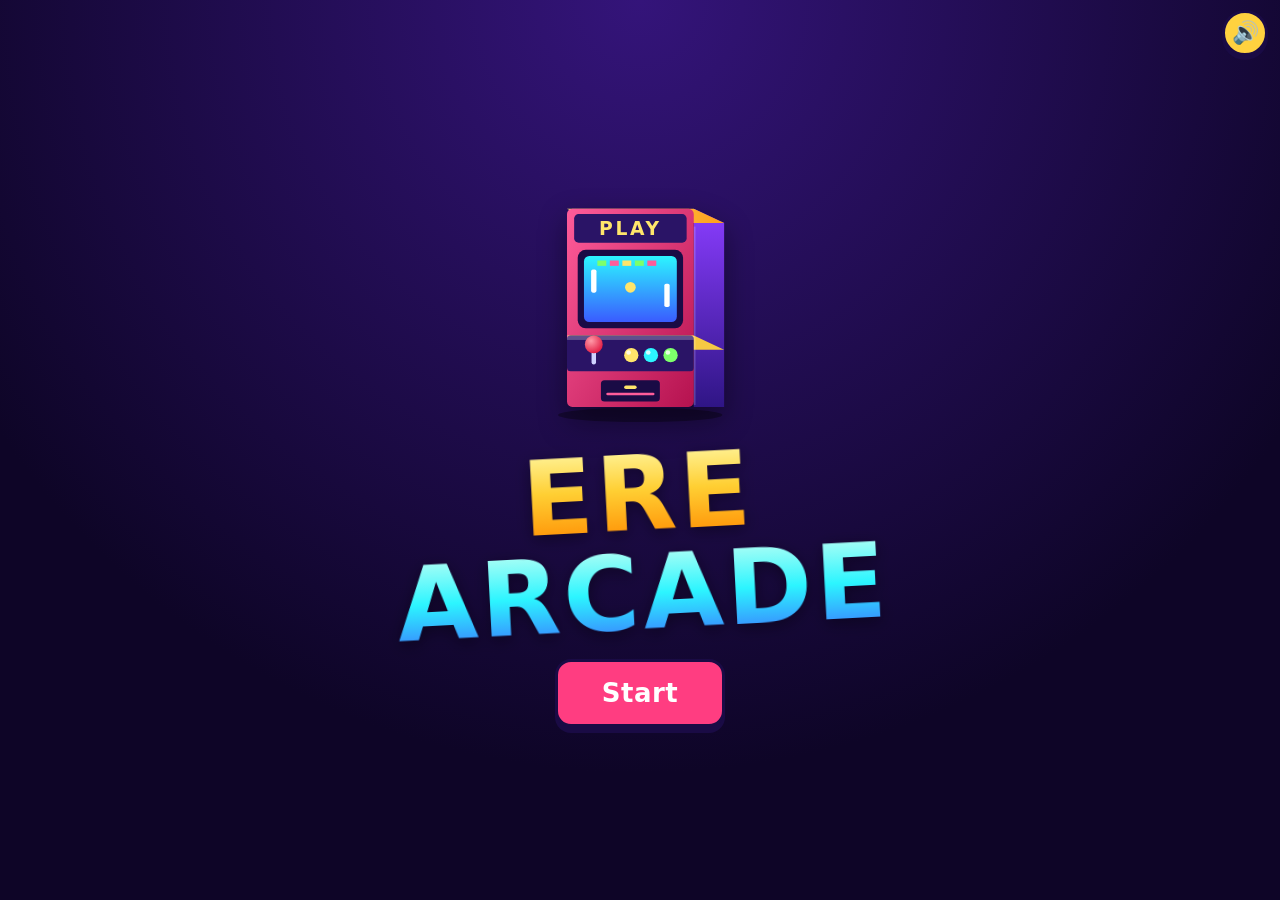
<file: index.html>
<!DOCTYPE html>
<html lang="en">
<head>
<meta charset="UTF-8">
<meta name="viewport" content="width=device-width, initial-scale=1, maximum-scale=1, user-scalable=no, viewport-fit=cover">
<meta name="theme-color" content="#1a0b45">
<title>ERE Arcade</title>
<link rel="stylesheet" href="p10.css">
</head>
<body>
<div id="app">
  <button id="muteBtn" class="icon-btn" aria-label="Mute or unmute sound" title="Sound">🔊</button>

  <!-- Welcome -->
  <section id="welcome" class="screen active">
    <svg class="cab" viewBox="0 0 220 280" role="img" aria-label="Arcade machine">
      <defs>
        <linearGradient id="gBody" x1="0" y1="0" x2="1" y2="1"><stop offset="0" stop-color="#ff5c9a"/><stop offset="1" stop-color="#b5124f"/></linearGradient>
        <linearGradient id="gSide" x1="0" y1="0" x2="0" y2="1"><stop offset="0" stop-color="#8a3dff"/><stop offset="1" stop-color="#2f1585"/></linearGradient>
        <linearGradient id="gTop" x1="0" y1="0" x2="1" y2="0"><stop offset="0" stop-color="#ffe56b"/><stop offset="1" stop-color="#ff9f1c"/></linearGradient>
        <linearGradient id="gScr" x1="0" y1="0" x2="0" y2="1"><stop offset="0" stop-color="#2cf5ff"/><stop offset="1" stop-color="#3a5bff"/></linearGradient>
        <radialGradient id="gBall" cx=".35" cy=".3" r=".8"><stop offset="0" stop-color="#ff9aa8"/><stop offset="1" stop-color="#e0103a"/></radialGradient>
      </defs>
      <ellipse cx="110" cy="271" rx="92" ry="8" fill="rgba(0,0,0,.35)"/>
      <polygon points="170,40 204,56 204,262 170,262" fill="url(#gSide)"/>
      <polygon points="28,40 170,40 204,56 62,56" fill="url(#gTop)"/>
      <rect x="28" y="40" width="142" height="222" rx="6" fill="url(#gBody)"/>
      <rect x="36" y="46" width="126" height="32" rx="5" fill="#2a1466"/>
      <text x="99" y="69" text-anchor="middle" font-size="21" font-weight="900" fill="#ffe56b" font-family="Arial Rounded MT Bold,Trebuchet MS,system-ui,sans-serif" letter-spacing="3">PLAY</text>
      <rect x="40" y="86" width="118" height="88" rx="9" fill="#1a0b45"/>
      <rect x="47" y="93" width="104" height="74" rx="6" fill="url(#gScr)"/>
      <rect x="55" y="108" width="6" height="26" rx="2" fill="#fff"/><rect x="137" y="124" width="6" height="26" rx="2" fill="#fff"/>
      <circle cx="99" cy="128" r="6" fill="#ffe56b"/>
      <rect x="62" y="98" width="10" height="6" fill="#7dff6b"/><rect x="76" y="98" width="10" height="6" fill="#ff5c9a"/><rect x="90" y="98" width="10" height="6" fill="#ffe56b"/><rect x="104" y="98" width="10" height="6" fill="#7dff6b"/><rect x="118" y="98" width="10" height="6" fill="#ff5c9a"/>
      <polygon points="28,182 170,182 204,198 62,198" fill="#ffd23f" opacity=".95"/>
      <rect x="28" y="182" width="142" height="40" rx="4" fill="#2a1466"/>
      <rect x="28" y="182" width="142" height="5" fill="rgba(255,255,255,.25)"/>
      <line x1="58" y1="212" x2="58" y2="196" stroke="#cfd3ff" stroke-width="5" stroke-linecap="round"/>
      <circle cx="58" cy="192" r="10" fill="url(#gBall)"/>
      <circle cx="100" cy="204" r="8" fill="#ffe56b"/><circle cx="122" cy="204" r="8" fill="#2cf5ff"/><circle cx="144" cy="204" r="8" fill="#7dff6b"/>
      <circle cx="97" cy="201" r="2.6" fill="rgba(255,255,255,.8)"/><circle cx="119" cy="201" r="2.6" fill="rgba(255,255,255,.8)"/><circle cx="141" cy="201" r="2.6" fill="rgba(255,255,255,.8)"/>
      <rect x="66" y="232" width="66" height="24" rx="4" fill="#1a0b45"/>
      <rect x="92" y="238" width="14" height="4" rx="2" fill="#ffe56b"/><rect x="72" y="246" width="54" height="3" rx="1.5" fill="#ff5c9a"/>
      <rect x="170" y="60" width="2" height="200" fill="rgba(255,255,255,.18)"/>
    </svg>
    <h1 class="logo"><span>ERE</span><span>ARCADE</span></h1>
    <button class="btn pink big" id="startBtn">Start</button>
  </section>

  <!-- Character selection -->
  <section id="select" class="screen">
    <h2 class="title">Pick your face</h2>
    <div class="players">
      <div class="pick" data-p="0">
        <h3 class="p1">Choose your character</h3>
        <div class="cards" id="cards0"></div>
      </div>
    </div>
    <div class="row">
      <button class="btn ghost" data-go="welcome">Back</button>
      <button class="btn cyan" id="toGames" disabled>Choose a game</button>
    </div>
  </section>

  <!-- Game selection -->
  <section id="games" class="screen">
    <h2 class="title">Pick a game</h2>
    <div class="gamecards">
      <button class="gcard flappy" data-game="flappy">
        <b>Flappy</b>
        <small>Tap to flap through the pipes</small>
        <i class="best" id="bestF"></i>
      </button>
      <button class="gcard dino" data-game="dino">
        <b>Dino</b>
        <small>Jump the cacti and flying birds</small>
        <i class="best" id="bestD"></i>
      </button>
      <button class="gcard messi" data-game="messi">
        <b>Ankara Messi</b>
        <small>Dribble past the defenders and score</small>
      </button>
    </div>
    <button class="btn ghost" data-go="select">Back</button>
  </section>

  <!-- Gameplay -->
  <section id="play" class="screen">
    <div class="hud">
      <button class="btn small ghost" id="homeBtn2">Home</button>
      <div class="turn" id="turnLabel"></div>
      <div class="scores"><span id="scoreNow">0</span><small id="bestNow">Best 0</small></div>
    </div>
    <div class="stage" id="stage">
      <canvas id="cv" width="360" height="560"></canvas>
      <div class="over" id="overPanel" hidden>
        <div class="panel">
          <h2 id="overTitle">Game Over</h2>
          <p class="who" id="overWho"></p>
          <div class="big-score"><span id="overScore">0</span><small>Score</small></div>
          <p class="meta" id="overBest"></p>
          <p class="meta" id="overBoth"></p>
          <div class="row">
            <button class="btn pink" id="restartBtn">Restart</button>
            <button class="btn ghost" id="homeBtn">Home</button>
          </div>
        </div>
      </div>
    </div>
    <div id="joy" aria-label="Joystick"><div id="knob"></div></div>
    <button class="btn big action" id="actBtn">Flap</button>
    <p class="hint" id="hintTxt">Space, Up Arrow, click or tap</p>
  </section>
</div>
<script src="p10.js"></script>
</body>
</html>
</file>
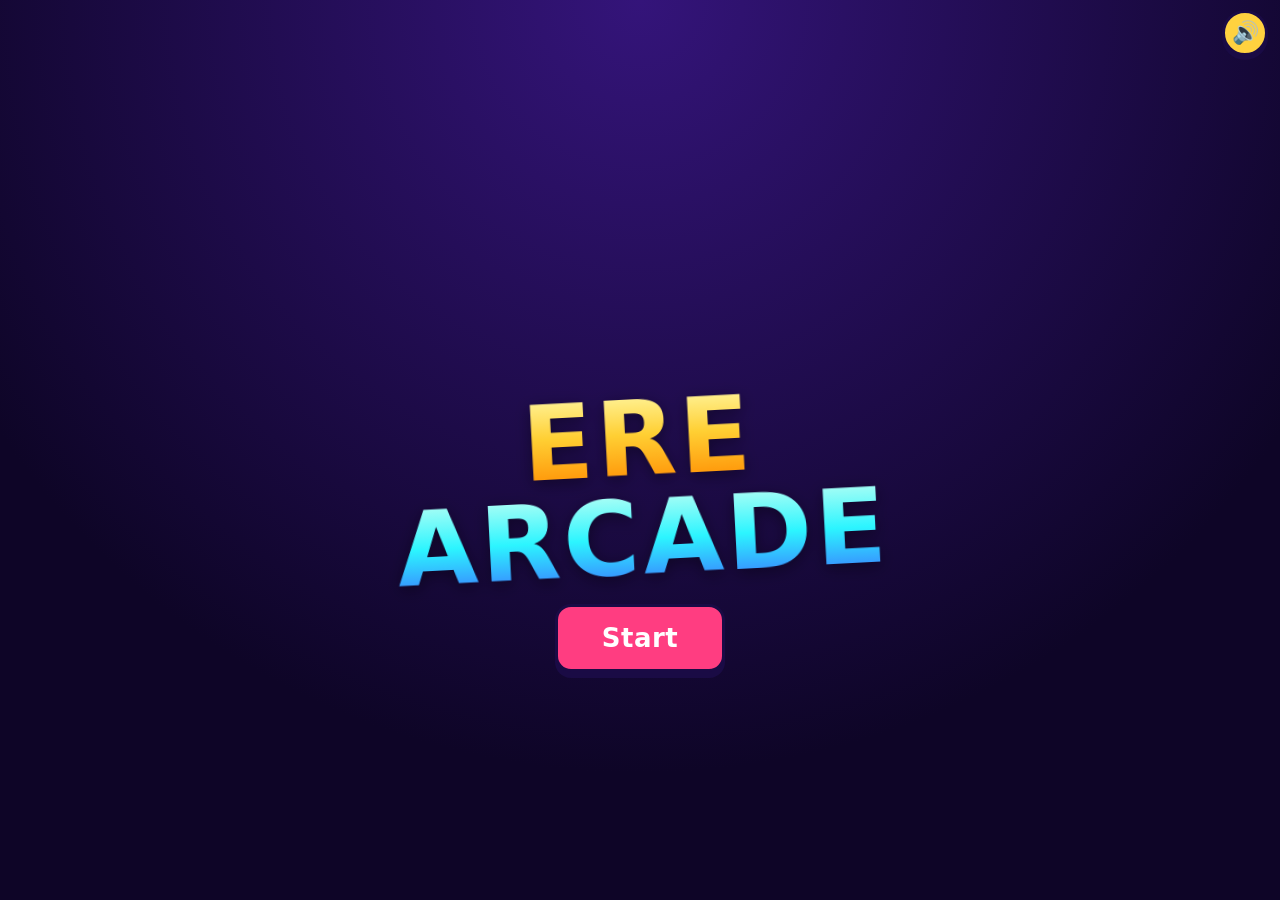
<file: p10.html>
<!DOCTYPE html>
<html lang="en">
<head>
<meta charset="UTF-8">
<meta name="viewport" content="width=device-width, initial-scale=1, maximum-scale=1, user-scalable=no, viewport-fit=cover">
<meta name="theme-color" content="#1a0b45">
<title>ERE Arcade</title>
<link rel="stylesheet" href="p10.css">
</head>
<body>
<div id="app">
  <button id="muteBtn" class="icon-btn" aria-label="Mute or unmute sound" title="Sound">🔊</button>

  <!-- Welcome -->
  <section id="welcome" class="screen active">
    <div class="heads" id="welcomeHeads"></div>
    <h1 class="logo"><span>ERE</span><span>ARCADE</span></h1>
    <button class="btn pink big" id="startBtn">Start</button>
  </section>

  <!-- Character selection -->
  <section id="select" class="screen">
    <h2 class="title">Pick your face</h2>
    <div class="players">
      <div class="pick" data-p="0">
        <h3 class="p1">Choose your character</h3>
        <div class="cards" id="cards0"></div>
      </div>
    </div>
    <div class="row">
      <button class="btn ghost" data-go="welcome">Back</button>
      <button class="btn cyan" id="toGames" disabled>Choose a game</button>
    </div>
  </section>

  <!-- Game selection -->
  <section id="games" class="screen">
    <h2 class="title">Pick a game</h2>
    <div class="gamecards">
      <button class="gcard flappy" data-game="flappy">
        <b>Flappy</b>
        <small>Tap to flap through the pipes</small>
        <i class="best" id="bestF"></i>
      </button>
      <button class="gcard dino" data-game="dino">
        <b>Dino</b>
        <small>Jump the cacti and flying birds</small>
        <i class="best" id="bestD"></i>
      </button>
      <button class="gcard messi" data-game="messi">
        <b>Ankara Messi</b>
        <small>Dribble past the defenders and score</small>
      </button>
    </div>
    <button class="btn ghost" data-go="select">Back</button>
  </section>

  <!-- Gameplay -->
  <section id="play" class="screen">
    <div class="hud">
      <button class="btn small ghost" id="homeBtn2">Home</button>
      <div class="turn" id="turnLabel"></div>
      <div class="scores"><span id="scoreNow">0</span><small id="bestNow">Best 0</small></div>
    </div>
    <div class="stage" id="stage">
      <canvas id="cv" width="360" height="560"></canvas>
      <div class="over" id="overPanel" hidden>
        <div class="panel">
          <h2 id="overTitle">Game Over</h2>
          <p class="who" id="overWho"></p>
          <div class="big-score"><span id="overScore">0</span><small>Score</small></div>
          <p class="meta" id="overBest"></p>
          <p class="meta" id="overBoth"></p>
          <div class="row">
            <button class="btn pink" id="restartBtn">Restart</button>
            <button class="btn ghost" id="homeBtn">Home</button>
          </div>
        </div>
      </div>
    </div>
    <div id="joy" aria-label="Joystick"><div id="knob"></div></div>
    <button class="btn big action" id="actBtn">Flap</button>
    <p class="hint" id="hintTxt">Space, Up Arrow, click or tap</p>
  </section>
</div>
<script src="p10.js"></script>
</body>
</html>
</file>
<file: p10.css>
*{box-sizing:border-box;-webkit-tap-highlight-color:transparent;-webkit-touch-callout:none}
:root{--ink:#1a0b45;--bg1:#34147a;--bg2:#0e0527;--pink:#ff3d81;--cyan:#2de2e6;--yellow:#ffd23f;--mint:#7dff6b;--white:#fff7e8}
html,body{margin:0;height:100%;overflow:hidden;overscroll-behavior:none;touch-action:manipulation;
  font-family:"Trebuchet MS","Arial Rounded MT Bold",Verdana,sans-serif;color:var(--white);
  background:radial-gradient(circle at 50% 0,var(--bg1),var(--bg2) 70%) fixed;user-select:none;-webkit-user-select:none}
#app{position:relative;height:100%;height:100dvh;width:100%;max-width:900px;margin:0 auto}
.screen{display:none;position:absolute;inset:0;flex-direction:column;align-items:center;justify-content:center;gap:16px;
  padding:max(14px,env(safe-area-inset-top)) 14px max(14px,env(safe-area-inset-bottom));text-align:center}
.screen.active{display:flex}
.screen.active:not(#play){animation:pop .35s ease-out}
@keyframes pop{from{opacity:0;transform:scale(.96)}to{opacity:1;transform:none}}

.icon-btn{position:fixed;top:max(10px,env(safe-area-inset-top));right:12px;z-index:20;width:46px;height:46px;border-radius:50%;
  border:3px solid var(--ink);background:var(--yellow);font-size:22px;box-shadow:0 4px 0 var(--ink);cursor:pointer}
.icon-btn:active{transform:translateY(3px);box-shadow:0 1px 0 var(--ink)}

.btn{font:inherit;font-weight:900;font-size:18px;letter-spacing:.5px;color:var(--ink);border:3px solid var(--ink);border-radius:16px;
  padding:12px 24px;cursor:pointer;box-shadow:0 6px 0 var(--ink);transition:transform .08s,box-shadow .08s;touch-action:manipulation}
.btn:active:not(:disabled){transform:translateY(5px);box-shadow:0 1px 0 var(--ink)}
.btn:disabled{opacity:.45;cursor:not-allowed}
.btn.pink{background:var(--pink);color:#fff}.btn.cyan{background:var(--cyan)}.btn.ghost{background:var(--white)}
.btn.big{font-size:26px;padding:16px 44px}.btn.small{font-size:14px;padding:7px 14px;box-shadow:0 4px 0 var(--ink)}
.btn:focus-visible,.card:focus-visible,.gcard:focus-visible{outline:4px solid var(--yellow);outline-offset:3px}
.row{display:flex;gap:14px;flex-wrap:wrap;justify-content:center}

/* welcome */
.heads{display:flex;gap:12px;height:clamp(90px,18vh,140px);align-items:flex-end}
.heads img{height:100%;filter:drop-shadow(0 6px 0 rgba(0,0,0,.35));animation:bob 1.6s ease-in-out infinite}
.heads img:nth-child(2){animation-delay:.25s}.heads img:nth-child(3){animation-delay:.5s}
@keyframes bob{50%{transform:translateY(-16px) rotate(4deg)}}
.logo{margin:6px 0 0;display:flex;flex-direction:column;line-height:.92;transform:rotate(-3deg);
  font-family:Impact,"Arial Black",sans-serif;font-weight:900;font-size:clamp(56px,16vw,120px);letter-spacing:2px}
.logo span:first-child{color:var(--yellow);text-shadow:3px 3px 0 var(--pink),6px 6px 0 var(--ink),9px 9px 0 rgba(0,0,0,.3)}
.logo span:last-child{color:var(--cyan);text-shadow:3px 3px 0 var(--pink),6px 6px 0 var(--ink),9px 9px 0 rgba(0,0,0,.3)}
.tag{margin:0 0 8px;font-size:clamp(14px,3.6vw,20px);opacity:.9}

.title{margin:0;font-family:Impact,"Arial Black",sans-serif;font-size:clamp(28px,7vw,44px);letter-spacing:1px;color:var(--yellow);text-shadow:3px 3px 0 var(--pink)}

/* selection */
#select{justify-content:flex-start;overflow-y:auto;overscroll-behavior:contain;padding-top:max(60px,env(safe-area-inset-top))}
.players{display:flex;gap:14px;flex-wrap:wrap;justify-content:center;width:100%}
.pick{background:rgba(255,255,255,.08);border:3px solid rgba(255,255,255,.25);border-radius:20px;padding:10px 12px;flex:1 1 320px;max-width:440px}
.pick h3{margin:2px 0 8px;font-size:20px}.p1{color:var(--pink)}.p2{color:var(--cyan)}
.cards{display:grid;grid-template-columns:repeat(3,1fr);gap:8px}
.card{font:inherit;color:var(--white);background:rgba(0,0,0,.25);border:3px solid transparent;border-radius:14px;padding:8px 4px;cursor:pointer;
  display:flex;flex-direction:column;align-items:center;gap:6px;transition:transform .12s,border-color .12s,background .12s}
.card img{height:clamp(64px,13vh,96px);max-width:100%;object-fit:contain}
.card span{font-size:13px;font-weight:700;line-height:1.1;word-break:break-word}
.card:active{transform:scale(.94)}
.pick[data-p="0"] .card.sel{border-color:var(--pink);background:rgba(255,61,129,.25);transform:translateY(-3px)}
.pick[data-p="1"] .card.sel{border-color:var(--cyan);background:rgba(45,226,230,.22);transform:translateY(-3px)}

/* game cards */
.gamecards{display:flex;gap:16px;flex-wrap:wrap;justify-content:center;width:100%}
.gcard{font:inherit;color:var(--ink);cursor:pointer;width:min(300px,86vw);padding:26px 16px;border:4px solid var(--ink);border-radius:22px;
  box-shadow:0 8px 0 var(--ink);display:flex;flex-direction:column;gap:8px;align-items:center;transition:transform .08s,box-shadow .08s}
.gcard b{font-family:Impact,"Arial Black",sans-serif;font-size:32px;letter-spacing:1px}
.gcard small{font-size:15px;font-weight:700}
.gcard .best{font-style:normal;font-size:13px;font-weight:900;background:rgba(255,255,255,.55);border-radius:20px;padding:3px 10px}
.gcard.flappy{background:linear-gradient(160deg,var(--cyan),#6ee7a8)}
.gcard.dino{background:linear-gradient(160deg,var(--yellow),#ff9f43)}
.gcard:active{transform:translateY(7px);box-shadow:0 1px 0 var(--ink)}

/* play */
#play{justify-content:flex-start;gap:8px;padding-top:max(58px,calc(env(safe-area-inset-top) + 50px))}
.hud{display:grid;grid-template-columns:auto 1fr auto;align-items:center;gap:10px;width:100%;max-width:560px}
.turn{font-weight:900;font-size:clamp(14px,3.8vw,18px);padding:6px 12px;border-radius:20px;background:rgba(0,0,0,.35);justify-self:center;max-width:100%;overflow:hidden;text-overflow:ellipsis;white-space:nowrap}
.turn.t0{color:var(--pink)}.turn.t1{color:var(--cyan)}
.scores{display:flex;flex-direction:column;align-items:flex-end;line-height:1}
.scores span{font-family:Impact,"Arial Black",sans-serif;font-size:32px;color:var(--yellow);text-shadow:2px 2px 0 var(--ink)}
.scores small{font-size:12px;opacity:.85;font-weight:700}
.stage{position:relative;flex:1 1 0;min-height:0;width:100%;display:flex;align-items:center;justify-content:center}
#cv{display:block;border:4px solid var(--ink);border-radius:18px;background:#70c5ff;touch-action:none;box-shadow:0 8px 0 rgba(0,0,0,.35)}
.action{width:min(100%,360px);background:var(--mint);flex:none;padding:14px 20px}
.hint{margin:0;font-size:12px;opacity:.7;flex:none}
@media (hover:none){.hint{display:none}}

.over{position:absolute;inset:auto;left:50%;top:50%;transform:translate(-50%,-50%);display:flex;align-items:center;justify-content:center;background:rgba(14,5,39,.6);border-radius:18px;z-index:5}
.over[hidden]{display:none}
.panel{background:var(--white);color:var(--ink);border:4px solid var(--ink);border-radius:22px;padding:18px 20px;width:min(92%,340px);
  box-shadow:0 8px 0 var(--ink);animation:drop .4s cubic-bezier(.2,1.4,.4,1);display:flex;flex-direction:column;gap:6px;align-items:center}
@keyframes drop{from{transform:translateY(-40px) scale(.9);opacity:0}to{transform:none;opacity:1}}
.panel h2{margin:0;font-family:Impact,"Arial Black",sans-serif;font-size:38px;color:var(--pink);letter-spacing:1px}
.who{margin:0;font-weight:900;font-size:17px}
.big-score{display:flex;flex-direction:column;line-height:1}
.big-score span{font-family:Impact,"Arial Black",sans-serif;font-size:60px}
.big-score small{font-weight:700;opacity:.7}
.meta{margin:0;font-size:14px;font-weight:700}
.panel .row{margin-top:8px;gap:10px}
.panel .btn{font-size:16px;padding:10px 16px}

@media (max-height:640px){.logo{font-size:clamp(44px,12vw,80px)}.heads{height:70px}.panel h2{font-size:30px}.big-score span{font-size:46px}}
@media (prefers-reduced-motion:reduce){*{animation:none!important;transition:none!important}}

/* Ankara Messi */
.gcard.messi{background:linear-gradient(160deg,#ff6fa0,#5aa8ff)}
#joy{display:none;position:relative;flex:none;width:128px;height:128px;border-radius:50%;background:rgba(255,255,255,.14);border:4px solid rgba(255,255,255,.55);touch-action:none}
#knob{position:absolute;left:50%;top:50%;width:56px;height:56px;margin:-28px 0 0 -28px;border-radius:50%;background:var(--yellow);border:3px solid var(--ink);box-shadow:0 4px 0 var(--ink);pointer-events:none}
#play.messi #actBtn{display:none}
#play.messi .scores{visibility:hidden}
@media (pointer:coarse){#play.messi #joy{display:block}#play.messi .hint{display:none}}
.panel.messi .big-score,.panel.messi .meta{display:none}
.panel.win h2{color:#1fa84f}
@media (max-height:640px){#joy{width:104px;height:104px}}
#games{overflow-y:auto;overscroll-behavior:contain;justify-content:flex-start}
#games>:first-child{margin-top:auto}#games>:last-child{margin-bottom:auto}
@media (max-height:720px){.gcard{padding:16px 12px}}

/* ---- Typography & colour refresh (single soft shadow, gradient text) ---- */
:root{--head:"Arial Rounded MT Bold","Avenir Next Rounded","Avenir Next","Segoe UI Black","Trebuchet MS",system-ui,sans-serif}
.cab{height:clamp(130px,29vh,250px);width:auto;filter:drop-shadow(0 10px 14px rgba(0,0,0,.4))}
.logo,.title,.gcard b,.panel h2,.big-score span,.scores span{font-family:var(--head);font-weight:900}
.logo{line-height:.95;letter-spacing:3px;font-size:clamp(50px,14vw,104px)}
.logo span{-webkit-background-clip:text;background-clip:text;color:transparent;-webkit-text-fill-color:transparent;text-shadow:none;filter:drop-shadow(0 4px 8px rgba(0,0,0,.4))}
.logo span:first-child{background-image:linear-gradient(180deg,#fff6a0 0%,#ffcf33 45%,#ff8a00 100%)}
.logo span:last-child{background-image:linear-gradient(180deg,#b9fff4 0%,#2cf5ff 50%,#3a7bff 100%)}
.title{font-size:clamp(26px,6.5vw,40px);letter-spacing:1px;text-shadow:none;color:transparent;-webkit-text-fill-color:transparent;-webkit-background-clip:text;background-clip:text;background-image:linear-gradient(180deg,#fff6a0,#ffb300);filter:drop-shadow(0 3px 6px rgba(0,0,0,.4))}
.gcard b{font-size:30px;letter-spacing:.5px}
.panel h2{font-size:36px;letter-spacing:1px;color:transparent;-webkit-text-fill-color:transparent;-webkit-background-clip:text;background-clip:text;background-image:linear-gradient(180deg,#ff7aa8,#e0103a)}
.panel.win h2{background-image:linear-gradient(180deg,#8dffa0,#0aa84a)}
.big-score span{font-size:56px}
.scores span{font-size:30px;text-shadow:0 2px 6px rgba(0,0,0,.45)}
.btn{font-family:var(--head)}
.who{display:none}
.logo span:first-child,.logo span:last-child{color:transparent;text-shadow:none;-webkit-text-fill-color:transparent}
.logo span:first-child{background-image:linear-gradient(180deg,#fff6a0 0%,#ffcf33 45%,#ff8a00 100%)}
.logo span:last-child{background-image:linear-gradient(180deg,#b9fff4 0%,#2cf5ff 50%,#3a7bff 100%)}
</file>
